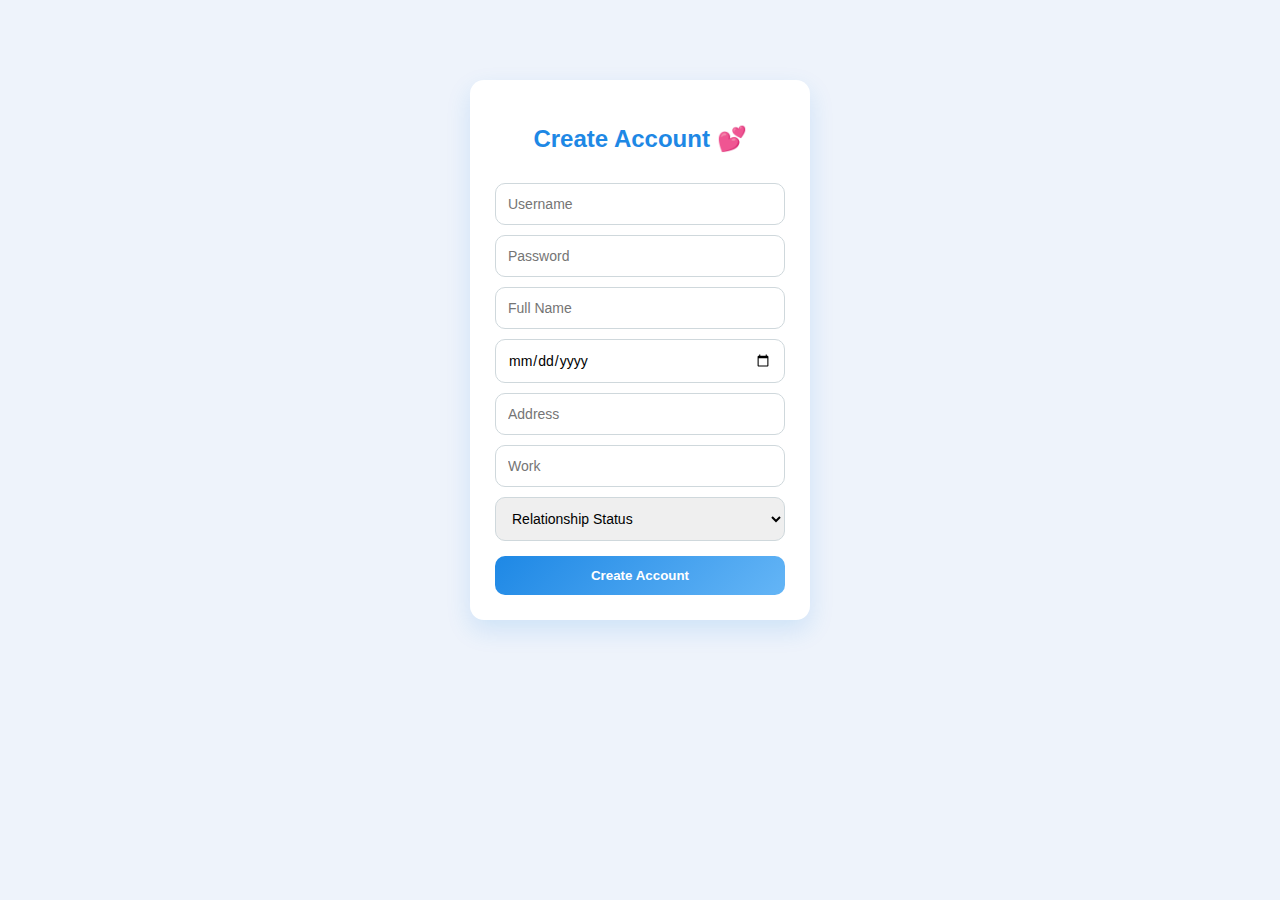
<file: index.html>
<!DOCTYPE html>
<html lang="en">
<head>
  <meta charset="UTF-8">
  <meta name="viewport" content="width=device-width, initial-scale=1, maximum-scale=1">
  <title>Create Account</title>
  <link rel="stylesheet" href="style.css">
</head>
<body>

<div class="card">
  <h2>Create Account 💕</h2>

  <input id="username" placeholder="Username" required>
  <input id="password" type="password" placeholder="Password" required>

  <input placeholder="Full Name">
  <input type="date">
  <input placeholder="Address">
  <input placeholder="Work">

  <select id="status" required>
    <option value="">Relationship Status</option>
    <option value="taken">In a Relationship</option>
  </select>

  <button onclick="createAccount()">Create Account</button>
</div>

<script>
function createAccount() {
  const usernameInput = document.getElementById("username");
  const passwordInput = document.getElementById("password");
  const statusSelect = document.getElementById("status");

  if (
    usernameInput.value.trim() === "" ||
    passwordInput.value.trim() === "" ||
    statusSelect.value === ""
  ) {
    alert("Please complete all required fields 💗");
    return;
  }

  localStorage.setItem("username", usernameInput.value);
  localStorage.setItem("password", passwordInput.value);

  window.location.href = "login.html";
}
</script>

</body>
</html>
</file>
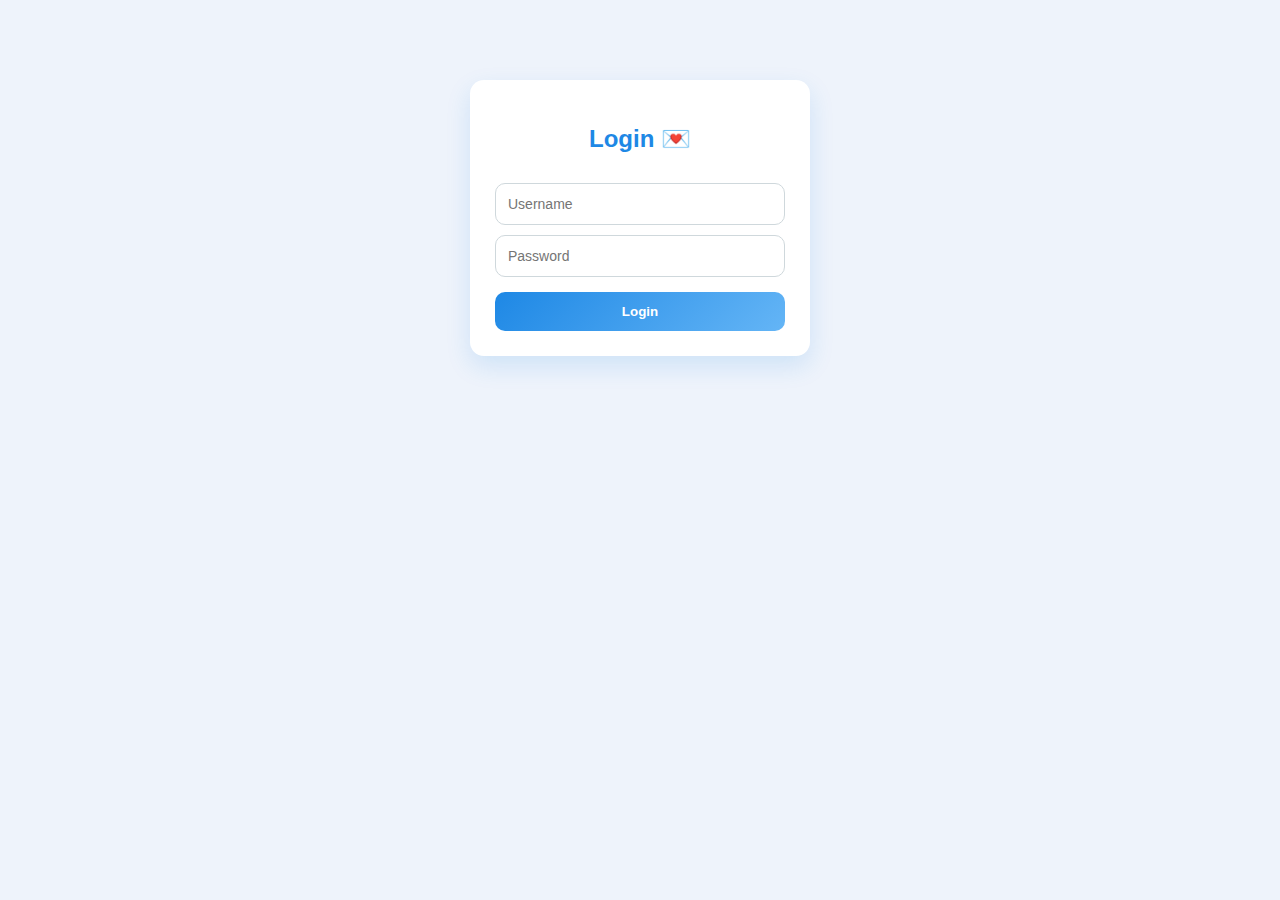
<file: login.html>
<!DOCTYPE html>
<html lang="en">
<head>
  <meta charset="UTF-8">
  <meta name="viewport" content="width=device-width, initial-scale=1, maximum-scale=1">
  <title>Login</title>
  <link rel="stylesheet" href="style.css">
</head>
<body>

<div class="card">
  <h2>Login 💌</h2>
  <input id="loginUser" placeholder="Username">
  <input id="loginPass" type="password" placeholder="Password">
  <button onclick="login()">Login</button>
</div>

<script>
function login() {
  if (
    loginUser.value === localStorage.getItem("username") &&
    loginPass.value === localStorage.getItem("password")
  ) {
    window.location.href = "feed.html";
  } else {
    alert("Incorrect login 😅");
  }
}
</script>

</body>
</html>
</file>
<file: style.css>
* {
  box-sizing: border-box;
  font-family: "Segoe UI", sans-serif;
}

body {
  margin: 0;
  background: #eef3fb;
  color: #455a64;
}

/* CARDS (LOGIN / CREATE ACCOUNT) */
.card {
  width: 340px;
  margin: 80px auto;
  padding: 25px;
  background: #ffffff;
  border-radius: 14px;
  box-shadow: 0 10px 25px rgba(30,136,229,0.15);
}

.card h2 {
  text-align: center;
  color: #1e88e5;
}

/* INPUTS */
input,
textarea,
select {
  width: 100%;
  margin-top: 10px;
  padding: 12px;
  border-radius: 10px;
  border: 1px solid #cfd8dc;
  font-size: 14px;
}

input:focus,
textarea:focus,
select:focus {
  outline: none;
  border-color: #1e88e5;
}

/* BUTTONS */
button {
  width: 100%;
  margin-top: 15px;
  padding: 12px;
  border-radius: 10px;
  border: none;
  background: linear-gradient(135deg, #1e88e5, #64b5f6);
  color: white;
  font-weight: bold;
  cursor: pointer;
  transition: 0.3s ease;
}

button:hover {
  transform: translateY(-2px);
  box-shadow: 0 6px 15px rgba(30,136,229,0.3);
}

/* FEED */
.feed {
  width: 520px;
  margin: auto;
  padding-bottom: 80px;
}

.feed-title {
  text-align: center;
  margin: 25px 0 5px;
  color: #0d47a1;
}

.welcome {
  text-align: center;
  font-size: 14px;
  color: #546e7a;
  margin-bottom: 25px;
}

/* POSTS */
.post {
  background: white;
  border-radius: 16px;
  margin-bottom: 25px;
  padding: 15px;
  box-shadow: 0 6px 18px rgba(30,136,229,0.12);
}

.post h4 {
  margin: 0 0 10px;
  color: #1e88e5;
}

.post img {
  width: 100%;
  border-radius: 14px;
  margin-bottom: 10px;
}

/* ACTIONS */
.actions {
  display: flex;
  gap: 10px;
}

.actions button {
  width: auto;
  padding: 8px 14px;
  background: #e3f2fd;
  color: #1e88e5;
  font-weight: 600;
}

.actions button:hover {
  background: #bbdefb;
}

/* COMMENTS */
.comment-box {
  display: none;
  margin-top: 10px;
}

/* SURVEY */
.survey {
  background: white;
  padding: 25px;
  border-radius: 16px;
  box-shadow: 0 8px 20px rgba(30,136,229,0.15);
}

.survey h3 {
  margin-top: 0;
  color: #0d47a1;
}

/* POPUPS */
.popup {
  display: none;
  position: fixed;
  inset: 0;
  background: rgba(13,71,161,0.6);
  justify-content: center;
  align-items: center;
  z-index: 1000;
}

.popup-content {
  background: white;
  padding: 30px;
  border-radius: 18px;
  width: 330px;
  text-align: center;
  box-shadow: 0 12px 30px rgba(13,71,161,0.3);
}

.popup-content h1,
.popup-content h3 {
  color: #0d47a1;
}

/* VALENTINE BUTTONS */
.yes-btn {
  background: linear-gradient(135deg, #1e88e5, #42a5f5);
}

.no-btn {
  background: #90a4ae;
  color: white;
}

#noBtn {
  margin-top: 10px;
}

/* ANSWER TEXT */
#answerResult {
  margin-top: 18px;
  font-weight: bold;
  color: #1e88e5;
}
/* =========================
   RESPONSIVE DESIGN
   ========================= */

/* Tablets & small laptops */
@media (max-width: 768px) {
  .feed {
    width: 92%;
  }

  .card {
    width: 90%;
    margin: 60px auto;
  }
}

/* Phones */
@media (max-width: 480px) {
  body {
    background: #eef3fb;
  }

  .feed-title {
    font-size: 20px;
  }

  .welcome {
    font-size: 13px;
  }

  .post {
    padding: 12px;
  }

  .popup-content {
    width: 90%;
  }

  button {
    font-size: 14px;
  }

  input,
  textarea,
  select {
    font-size: 14px;
  }
}
/* =========================
   MOBILE-FIRST FIX
   ========================= */

/* Base safety for all screens */
img {
  max-width: 100%;
  height: auto;
}

/* Phones */
@media (max-width: 480px) {

  body {
    background: #eef3fb;
  }

  /* Cards (Login / Create Account) */
  .card {
    width: 92%;
    margin: 40px auto;
    padding: 20px;
  }

  /* Feed container */
  .feed {
    width: 100%;
    padding: 0 10px;
  }

  .feed-title {
    font-size: 20px;
    margin-top: 15px;
  }

  .welcome {
    font-size: 13px;
    margin-bottom: 15px;
  }

  /* Posts */
  .post {
    padding: 12px;
    border-radius: 14px;
  }

  .post h4 {
    font-size: 14px;
  }

  .post p {
    font-size: 14px;
  }

  /* Buttons */
  button {
    font-size: 14px;
    padding: 12px;
  }

  .actions {
    gap: 8px;
  }

  .actions button {
    padding: 8px 12px;
    font-size: 13px;
  }

  /* Survey */
  .survey {
    padding: 18px;
    border-radius: 14px;
  }

  .survey h3 {
    font-size: 18px;
  }

  /* Inputs */
  input,
  textarea,
  select {
    font-size: 14px;
    padding: 10px;
  }

  textarea {
    min-height: 90px;
  }

  /* Popups */
  .popup-content {
    width: 92%;
    padding: 22px;
    border-radius: 16px;
  }

  .popup-content h1 {
    font-size: 20px;
  }

  .popup-content h3 {
    font-size: 18px;
  }

  /* Prevent runaway NO from leaving screen */
  #noBtn {
    position: relative;
    max-width: 100%;
  }
}
</file>
